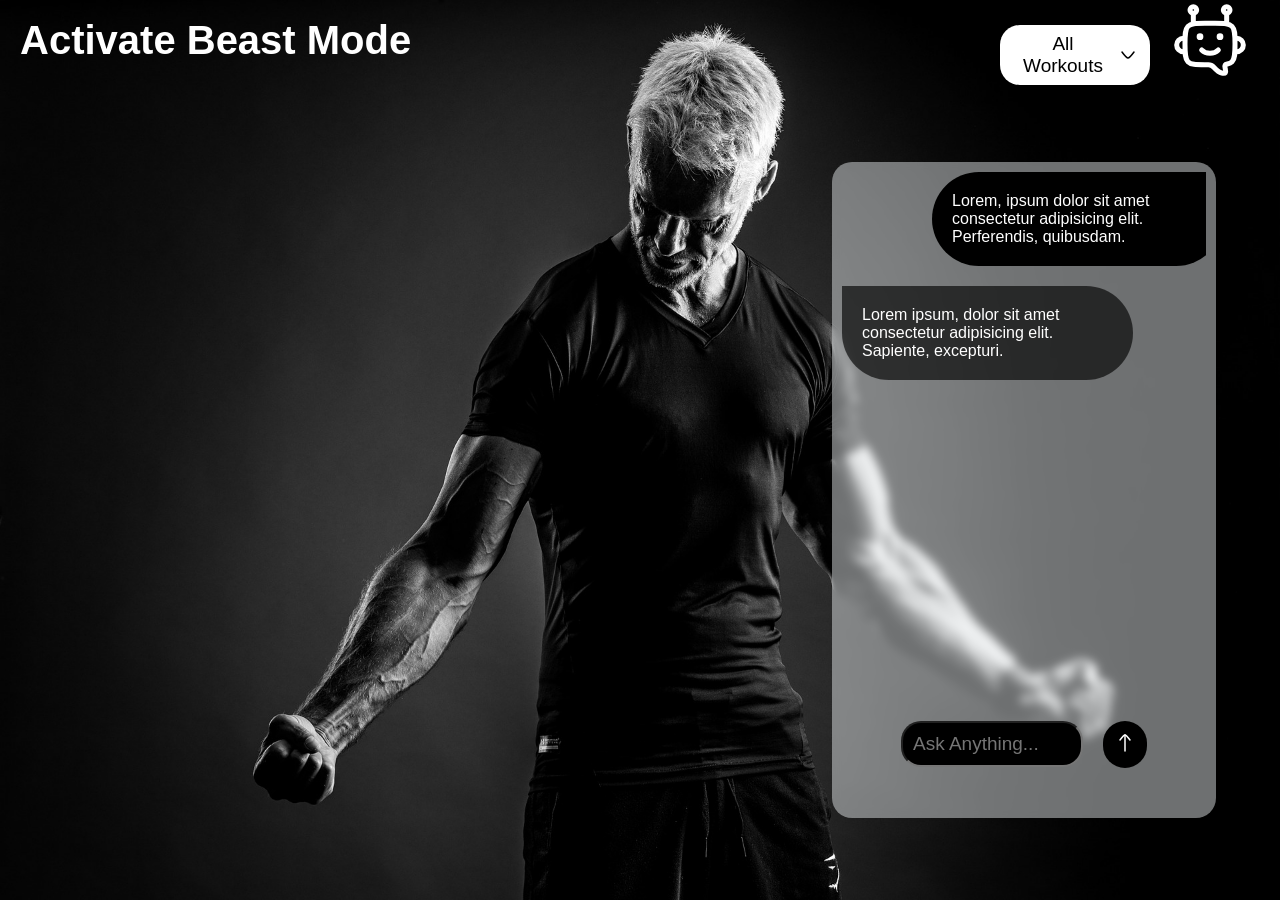
<file: AI-powered Fitness Tracker/index.html>
<!DOCTYPE html>
<html lang="en">
<head>
    <meta charset="UTF-8">
    <meta name="viewport" content="width=device-width, initial-scale=1.0">
    <title>AI-Powered Website</title>
    <link rel="stylesheet" href="style.css">
</head>
<body>
    <nav>
        <h1 class="logo">Activate Beast Mode</h1>
        <div class="right-nav">
            <div class="select-box">
                <div class="select-heading"><span>All  Workouts</span><img src="arrow.svg" alt=""></div>
                <div class="options">
                    <div class="option">All Workouts</div>
                    <div class="option">Back Workout</div>
                    <div class="option">Chest Workout</div>
                    <div class="option">Bicep & Tricep</div>
                    <div class="option">Shoulder</div>
                    <div class="option">Leg Workout</div>
                </div>
            </div>
            <img src="chatbot.svg" alt="image" id="main-chatbot-icon">
        </div>
    </nav>
    <main>
        <div class="chat-box">
             <div class="chat-container">
                <div class="user-chatbox">
                    <p>Lorem, ipsum dolor sit amet consectetur adipisicing elit. Perferendis, quibusdam.</p>
                </div>
                <div class="ai-chatbox">
                    <p>Lorem ipsum, dolor sit amet consectetur adipisicing elit. Sapiente, excepturi.</p>
                </div>
             </div>
             <div class="input-area">
                <input type="text" class="prompt" placeholder="Ask Anything...">
                <button><img src="btn.svg" alt=""></button>
             </div>
        </div>
    </main>
    <script src="script.js"> </script>
</body>
</html>
</file>
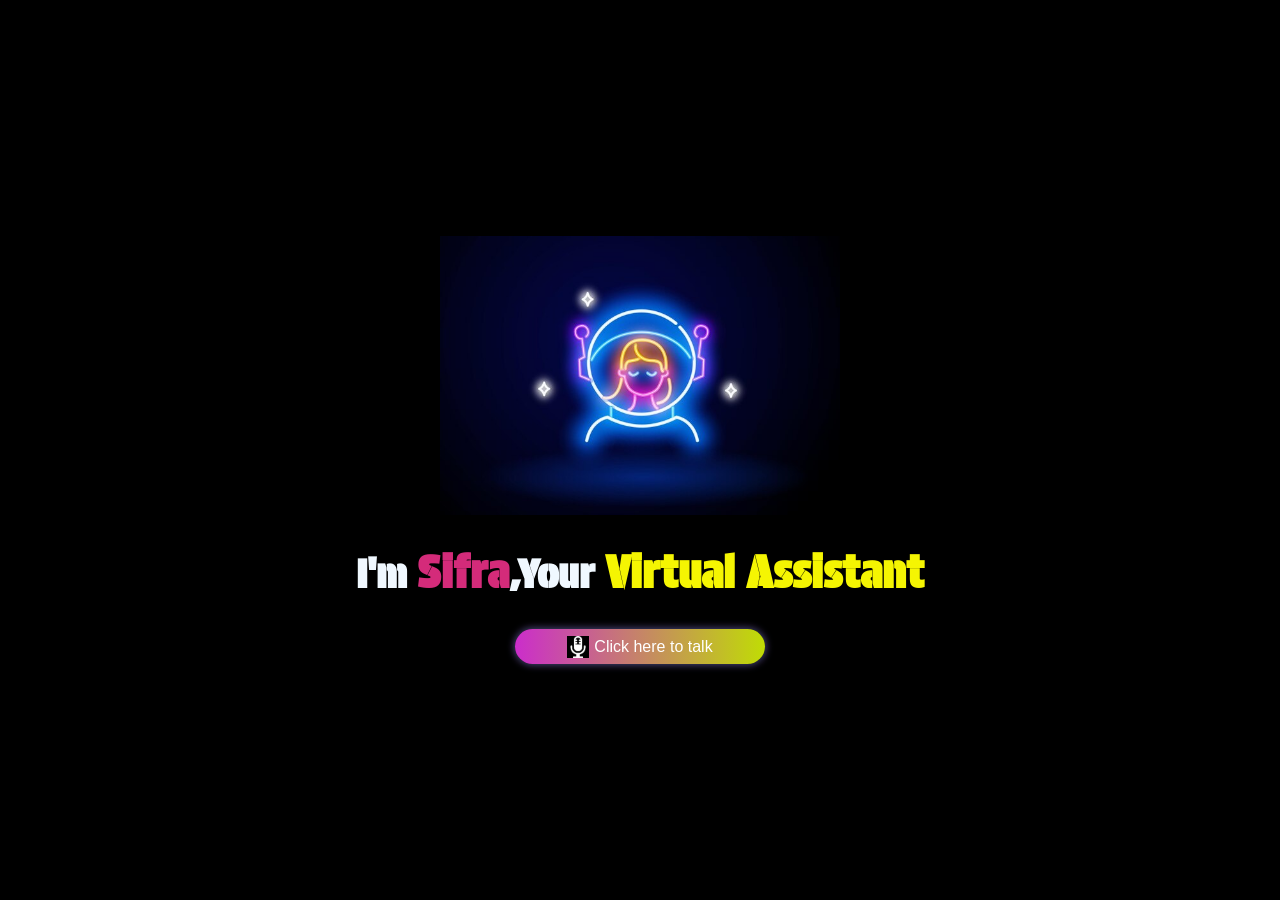
<file: Virtual Assitant/index.html>
<!DOCTYPE html>
<html lang="en">
<head>
    <meta charset="UTF-8">
    <meta name="viewport" content="width=device-width, initial-scale=1.0">
    <title>My virtual assistant</title>
     <link rel="shortcut icon" href="logo.jpg" type="image/x-icon">
     <link rel="stylesheet" href="style.css">
</head>
<body>
    <img src="main.jpg" alt="" id="logo">
    <h1>I'm <span id="name">Sifra</span>,Your <span id="va">Virtual Assistant</span></h1>
    <img src="assistant.gif" alt="" id="voice">
    <button id="btn"><img src="mic.png" alt=""> <span id="content">Click  here  to talk</span></button>
   <script src="script.js"></script>
</body>
</html>
</file>
<file: AI-powered Fitness Tracker/style.css>
*{
    margin:0;
    padding:0; 
    box-sizing: border-box;
    font-family: 'Gill Sans', 'Gill Sans MT', Calibri, 'Trebuchet MS', sans-serif;
}
body{
    width:100%;
    height:100vh;
    background-image:url("bg.jpg") ;
    background-size: 100% 100%;
    /* background-color: black; */
}
nav{
    width:100%;
    height:80px;
    display:flex;
    align-items:center;
    justify-content: space-between;
    padding:20px;
}
.logo{
    color: white;
    font-size:40px;

}
#main-chatbot-icon{
    height:80px;
    width:80px;
    margin-right: 10px;
}
.select-box{
    width:150px;
    height:300px;
    margin-top:170px;
    top:0;
    right:60px;
}
.select-heading{
    background-color:white;
    /* width:100%; */
    height:20%;
    padding:20px;
    margin-top:50px;
    padding:10px;
    text-align: center;
     font-size: 19px;
     display:flex;
     align-items: center;
     justify-content: center;
     border-radius: 20px;
     cursor:pointer;
}
.select-heading img{
     transition:0.3s;
}
.options{
    width:100%;
    display:flex;
    flex-direction: column;
    gap:10px;
    /* background-color: black; */
    /* height:190px; */
    color:black;
    margin-top:20px;
    background-color: rgba(240,248,255,0.838);
    backdrop-filter: blur(5px);;
    text-align: center;
    padding:10px;
    font-size: 18px;
    border-radius: 20px;
    display:none;

}
.option{
    border-radius:20px;
    padding:10px;
    transition:all 0.4s;
    cursor:pointer;

}
.active-options{
    display:flex; 
}
.rotate{
    transform:rotate(180deg);
   
}
.option:hover{
    background-color: aliceblue;
    letter-spacing:1px;
}
.right-nav{
    display:flex;
    align-items:center;
    justify-content: center;
    gap:20px;
    /* position: relative; */
}
main{
    width:100%;
     height: calc(100% - 80px);
     position:relative;
}
.chat-box{
position:absolute;
width:30%;
height:80%;
bottom:10%;
right:5%;
background-color:rgba(240, 244, 247, 0.458);
border-radius:20px;
backdrop-filter: blur(5px);
padding:10px;
}
.chat-container{
    width: 100%;
    height:80%;
    overflow:auto;
    display:flex;
    flex-direction:column;
    gap:20px;
}
.input-area{
    width:100%;
    height:20%;
    display:flex;
    align-items:center;
    justify-content:center;
    gap:20px;
}
.prompt{
   width:50%;
   padding:10px;
   background:black;
   color:white;
   font-size:19px;
   border-radius:20px;
   outline:none;
    
}
.input-area button{
    padding:10px;
    background:black;
    border:none;
    border-radius:50px;
}
.user-chatbox{
    width:80%;
    padding:20px;
    background-color: black;
    border-radius:50px 0px 50px 50px;
    position:relative;
    left:90px;
    color:white;
}
.ai-chatbox{
    width:80%;
    padding:20px;
    background-color:rgba(0, 0,0,0.644);
    border-radius:0px 50px 50px 50px;
    position:relative;
    left:0px;
    color:white;
}
</file>
<file: Virtual Assitant/style.css>
@import url('https://fonts.googleapis.com/css2?family=Caprasimo&family=Inter:ital,opsz,wght@0,14..32,100..900;1,14..32,100..900&family=Poppins:ital,wght@0,100;0,200;0,300;0,400;0,500;0,600;0,700;0,800;0,900;1,100;1,200;1,300;1,400;1,500;1,600;1,700;1,800;1,900&family=Protest+Guerrilla&display=swap');

* {
    margin: 0;
    padding: 0;
    box-sizing: border-box;
}

body {
    width: 100vw;
    height: 100vh;
    background-color: black;
    display: flex;
    align-items: center;
    justify-content: center;
    gap: 30px;
    flex-direction: column;
    overflow: hidden;
}

#logo {
    width: 60vw;
    max-width: 400px;
}

h1 {
    color: aliceblue;
    font-family: "Protest Guerrilla", sans-serif;
    font-size: 2.5rem;
    text-align: center;
}

#name {
    color: rgb(212, 43, 122);
    font-size: 2.8rem;
}

#va {
    color: rgb(245, 245, 2);
    font-size: 2.8rem;
}

#voice {
    width: 80px;
    display: none;
}

#btn {
    background: linear-gradient(to right, rgb(203, 45, 203), rgb(192, 220, 5));
    padding: 6px 20px;
    display: flex;
    align-items: center;
    justify-content: center;
    gap: 5px;
    font-size: 1rem;
    border-radius: 30px;
    color: white;
    box-shadow: 0 0 8px rgba(21, 145, 207, 0.5), 0 0 8px rgba(201, 41, 116, 0.5);
    border: none;
    cursor: pointer;
    transition: all 0.3s ease;
    width: 100%;
    max-width: 250px;
    height: 35px;
}

#btn:hover {
    box-shadow: 0 0 12px rgba(21, 145, 207, 0.7), 0 0 12px rgba(201, 41, 116, 0.7);
    letter-spacing: 1px;
}

#btn img {
    width: 22px;
    height: 22px;
    order: -1; /* Moves the mic image to the left */
}

@media (max-width: 600px) {
    #logo {
        width: 50vw;
        max-width: 300px;
    }

    h1 {
        font-size: 1.8rem;
    }

    #name, #va {
        font-size: 2rem;
    }

    #btn {
        font-size: 0.9rem;
        padding: 6px 30px;
        max-width: 250px;
        height: 35px;
    }

    #btn img {
        width: 18px;
        height: 18px;
        order: -1; 
    }

    #voice {
        width: 60px;
    }
}
</file>
